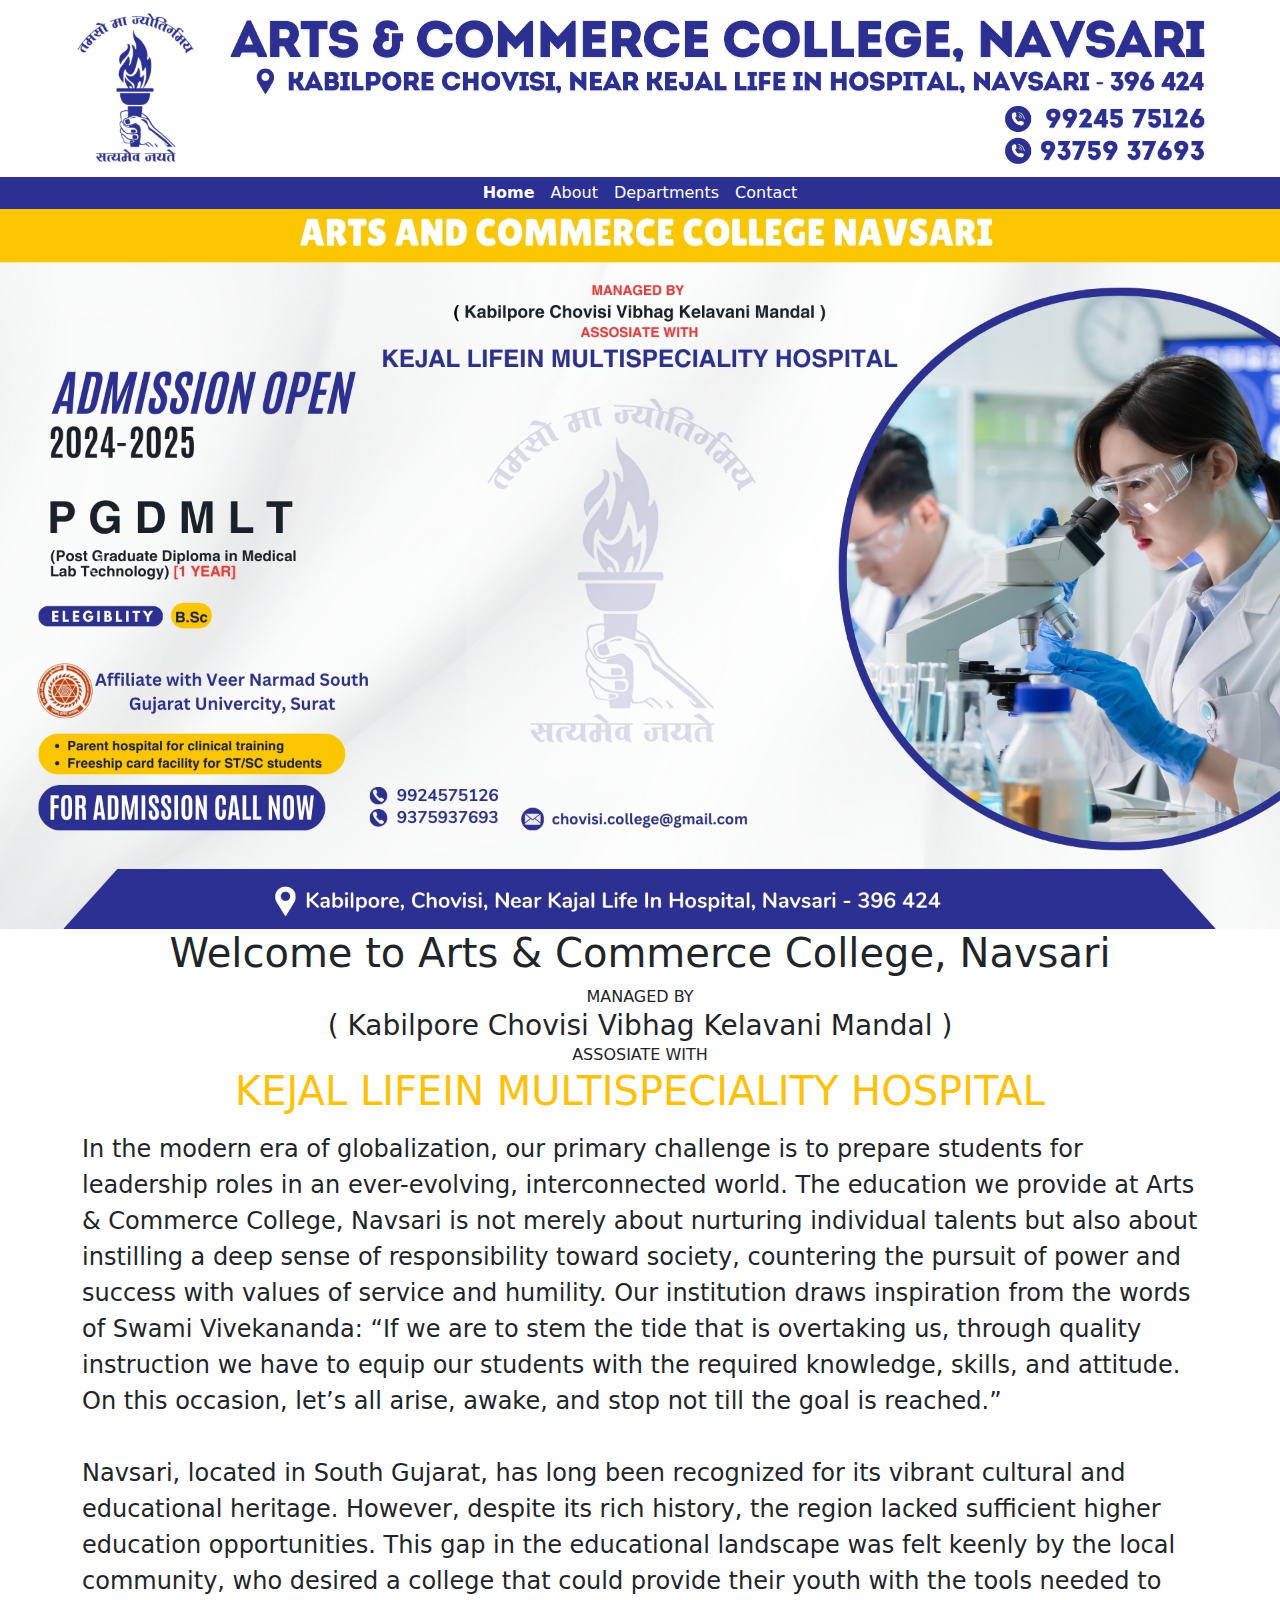
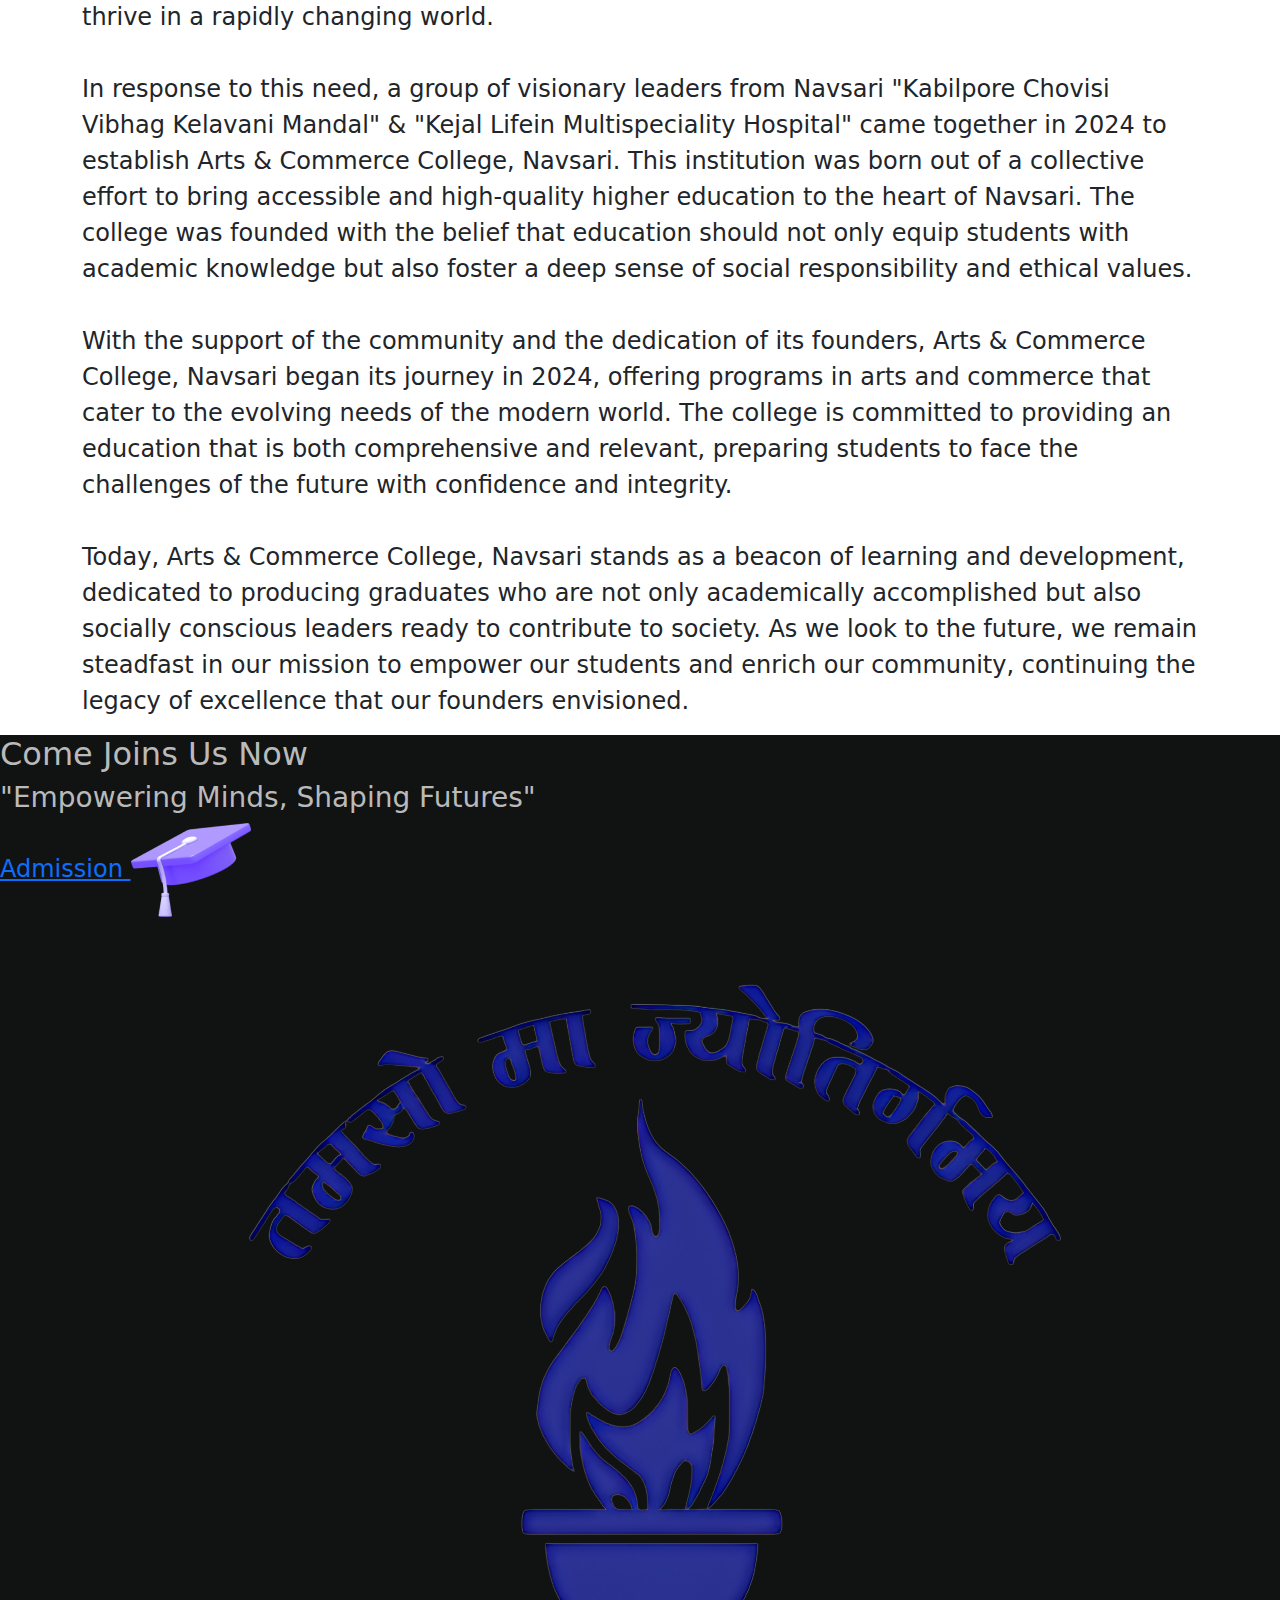
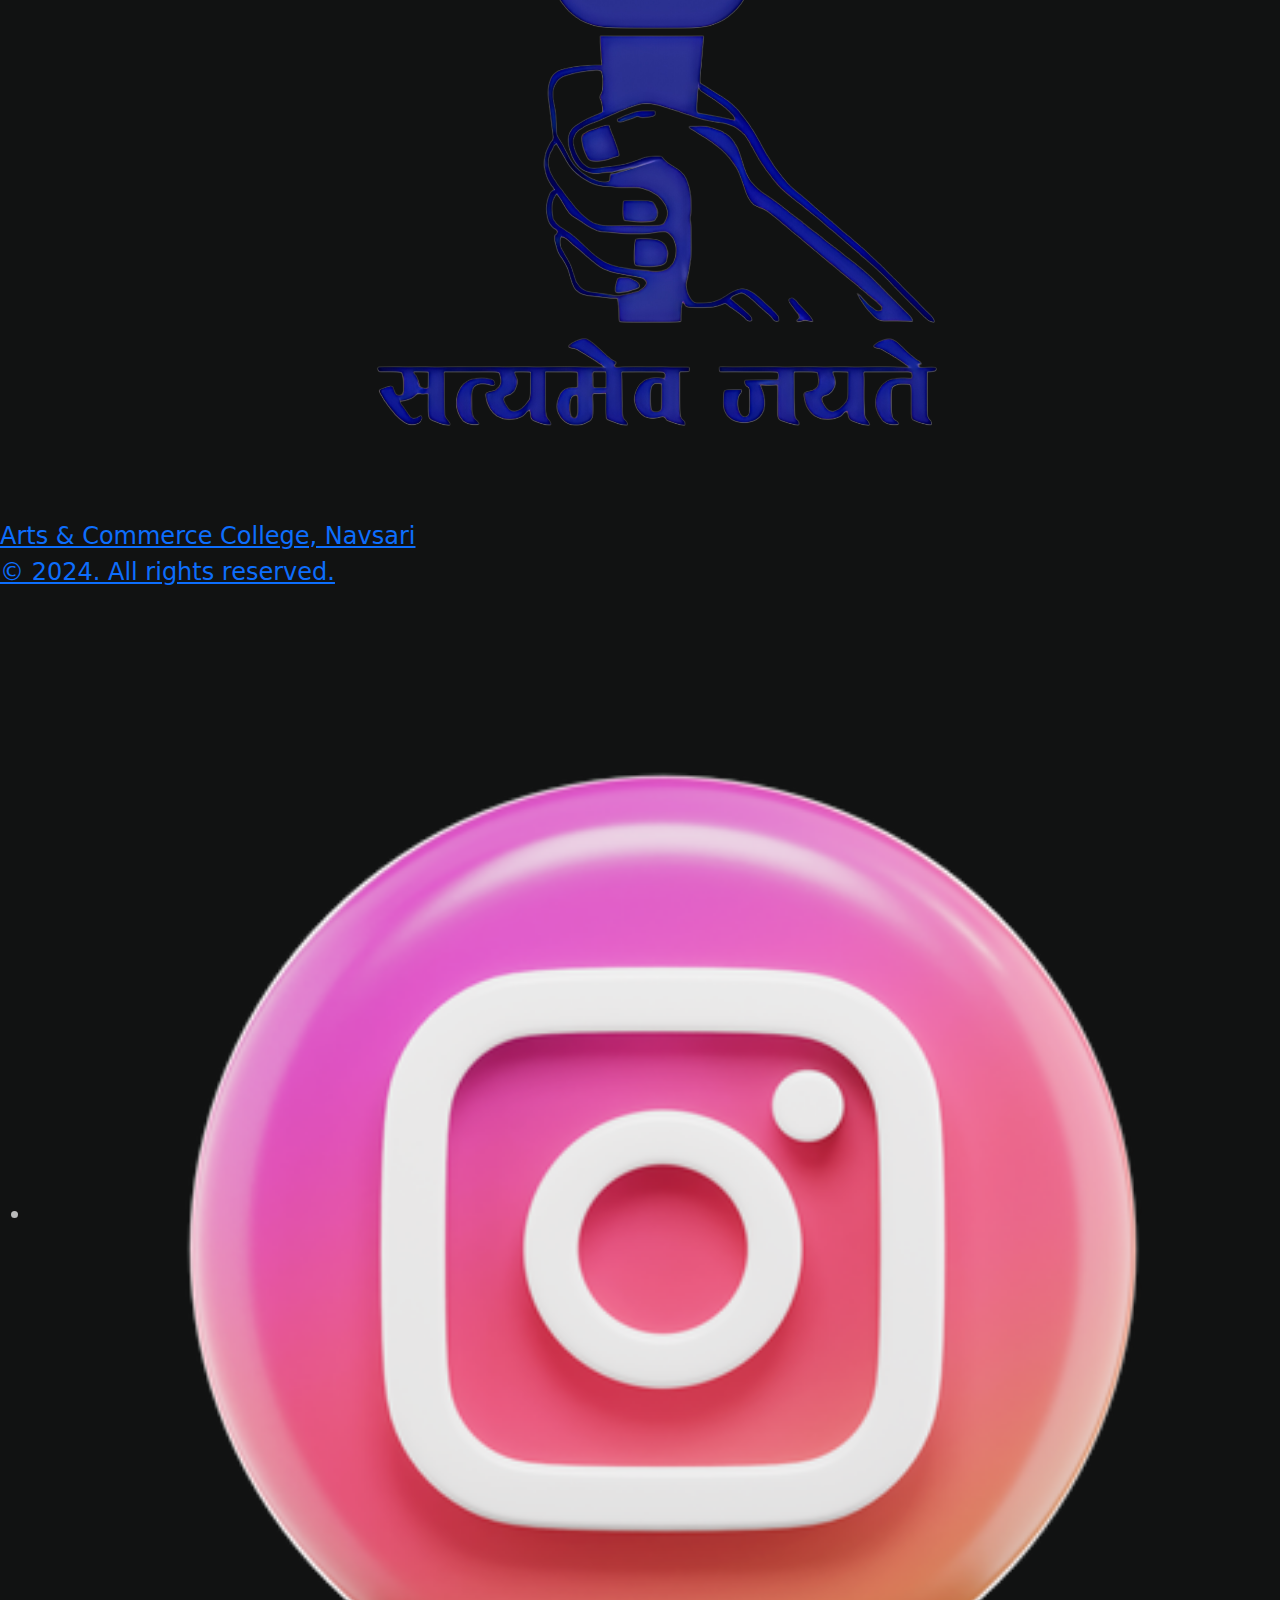
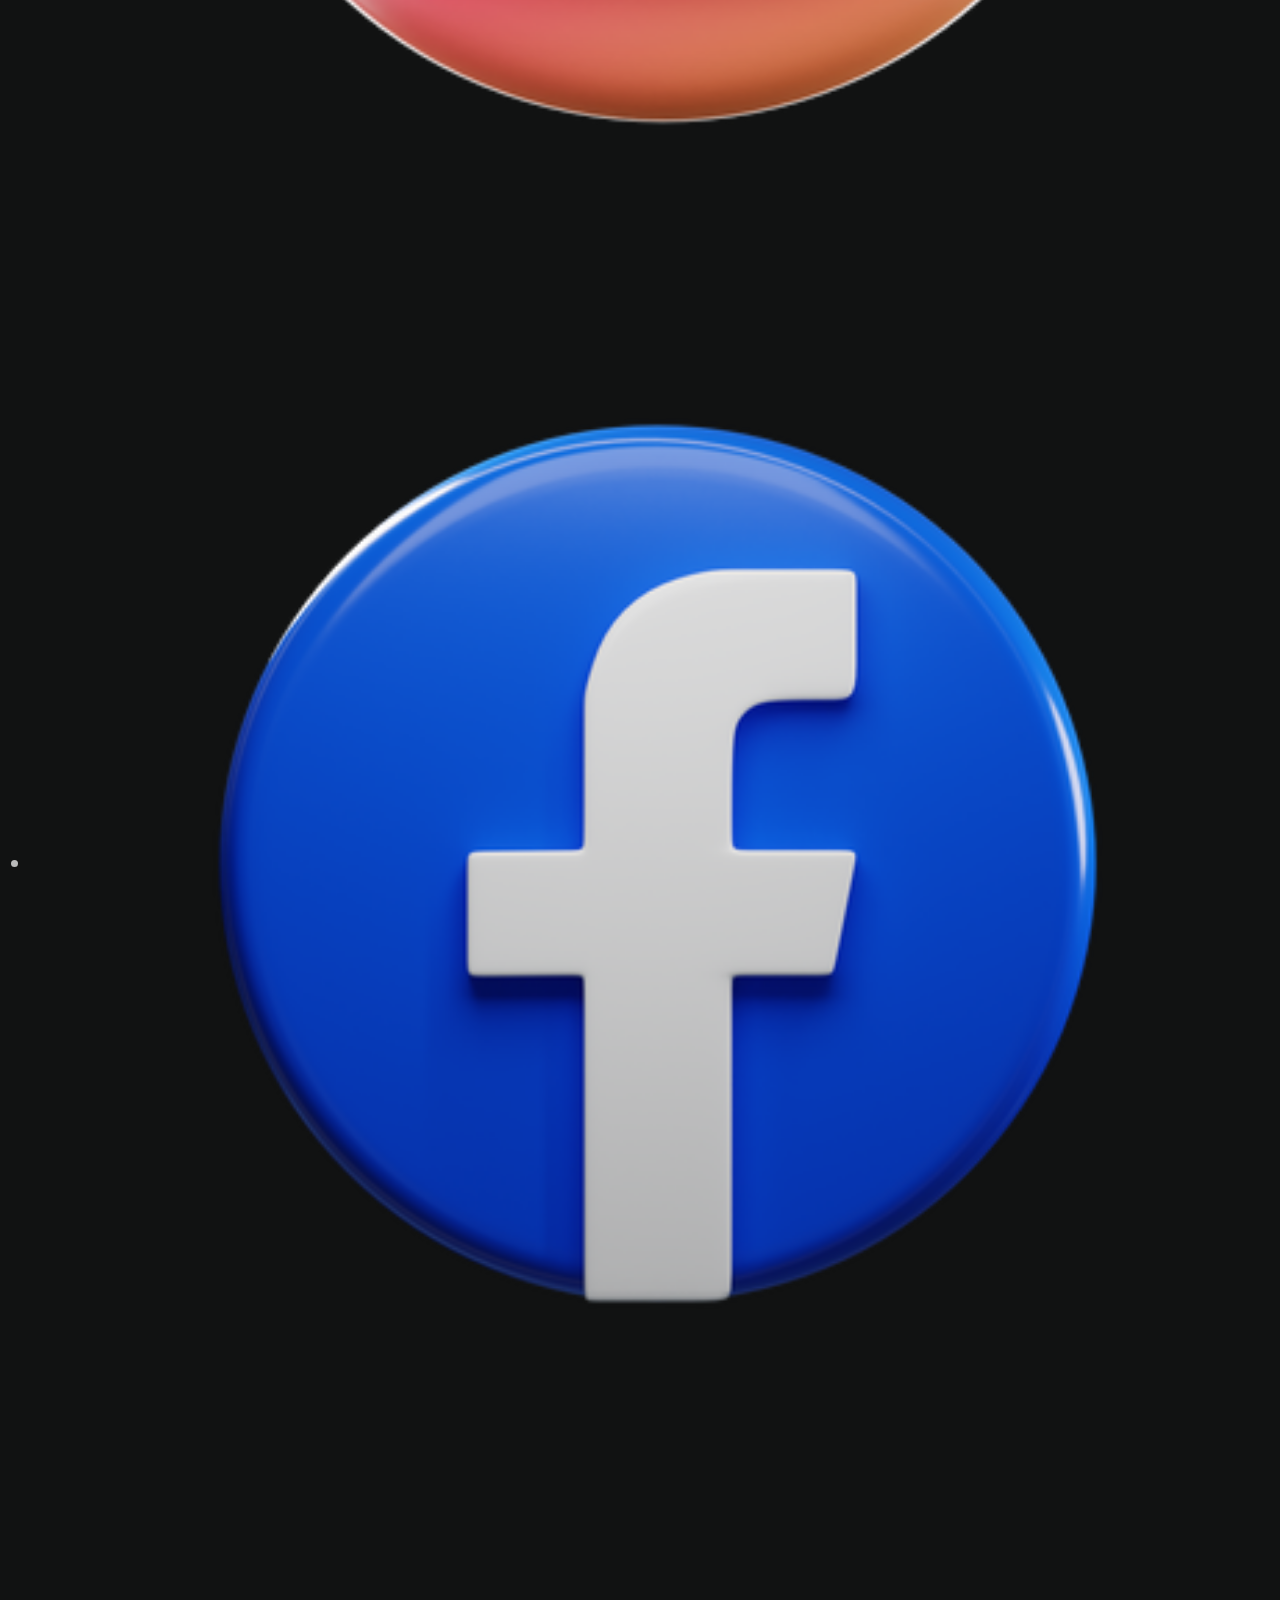
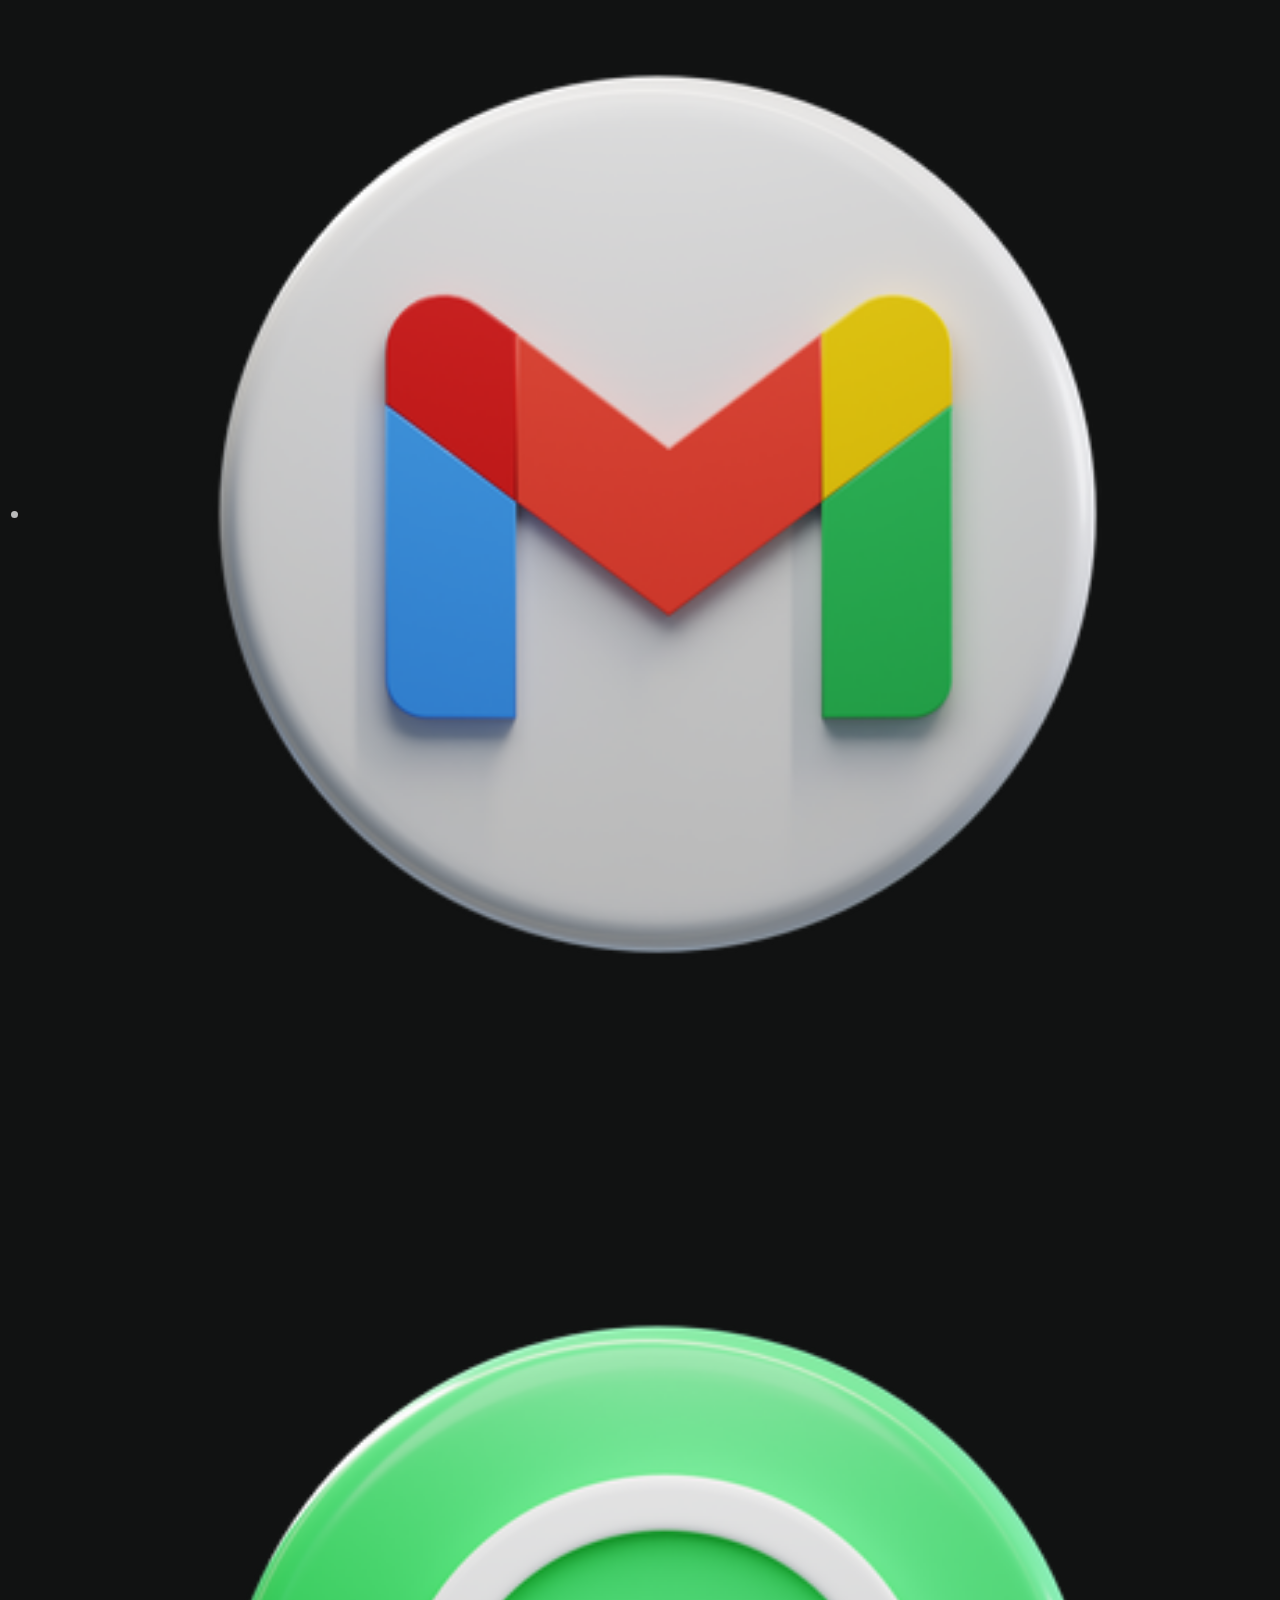
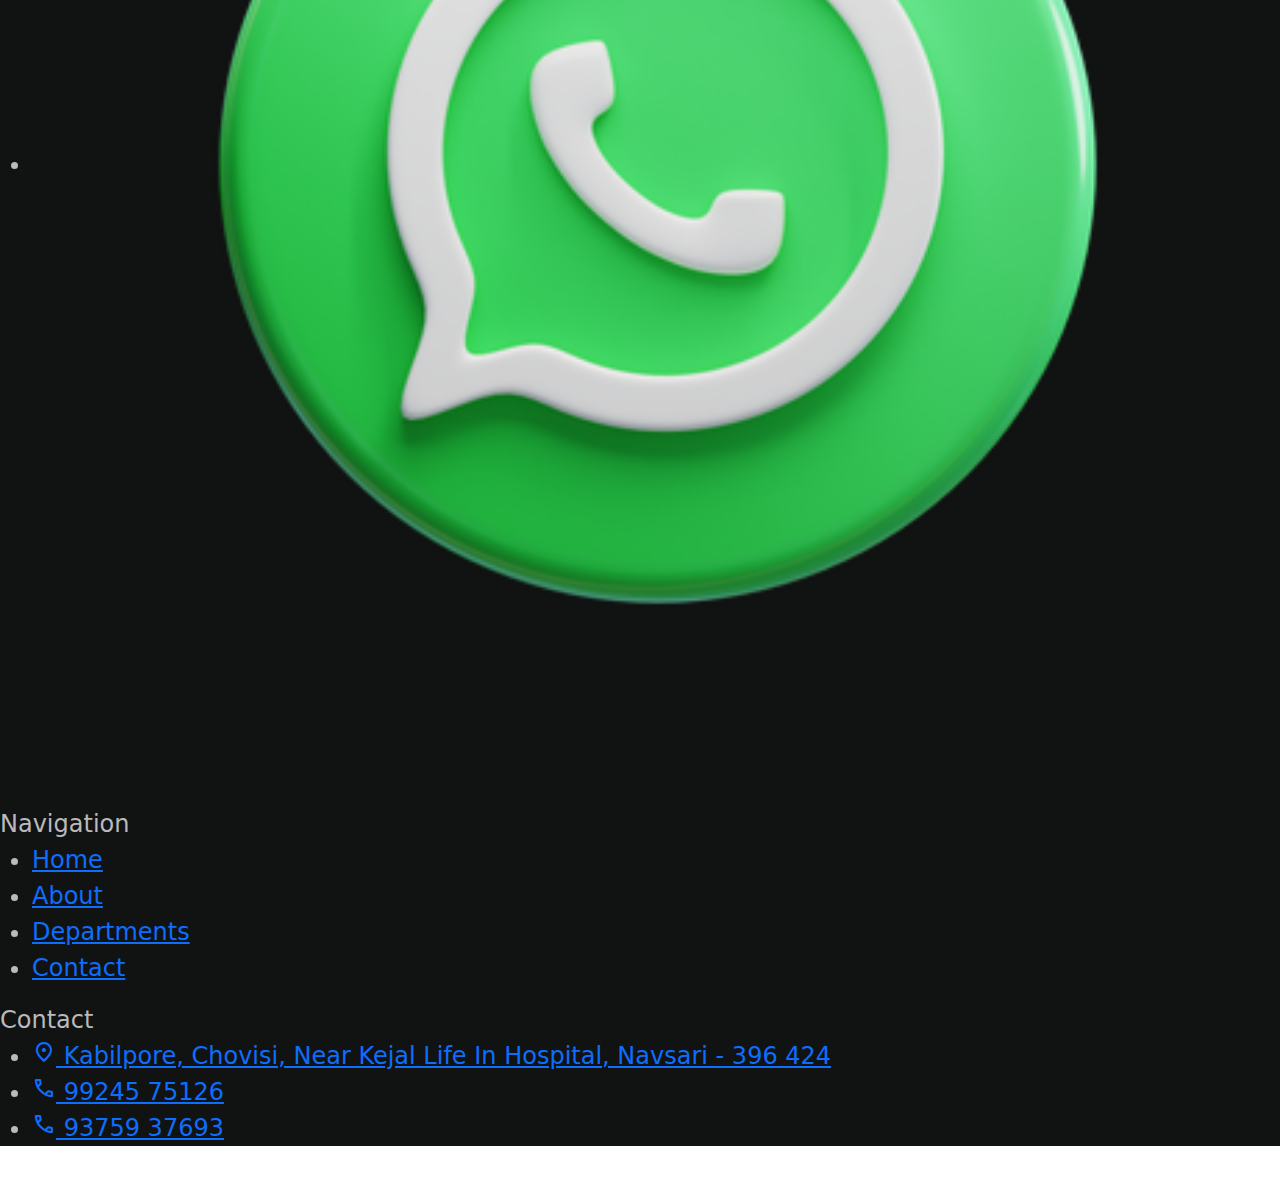
<file: index.html>
<!DOCTYPE html>
<html lang="en">

<head>
    <meta charset="UTF-8">
    <meta name="viewport" content="width=device-width, initial-scale=1.0">
    <title>Arts & Commerce College Navsari</title>


    <link rel="stylesheet" href="./assets/css/home.css">

    <!-- bootstrap-5.3 link -->
    <link href="https://cdn.jsdelivr.net/npm/bootstrap@5.3.3/dist/css/bootstrap.min.css" rel="stylesheet"
        integrity="sha384-QWTKZyjpPEjISv5WaRU9OFeRpok6YctnYmDr5pNlyT2bRjXh0JMhjY6hW+ALEwIH" crossorigin="anonymous">

    <!--- google font link --->
    <link rel="preconnect" href="https://fonts.googleapis.com">
    <link rel="preconnect" href="https://fonts.gstatic.com" crossorigin>
    <link
        href="https://fonts.googleapis.com/css2?family=League+Spartan:wght@400;500;600;700;800&family=Poppins:wght@400;500&display=swap"
        rel="stylesheet">
    <link rel="stylesheet"
        href="https://fonts.googleapis.com/css2?family=Material+Symbols+Outlined:opsz,wght,FILL,GRAD@20..48,100..700,0..1,-50..200" />
</head>

<body id="top">

    <!--- #HEADER --->

    <header class="header" data-header>
        <a href="index.html" class="banner"><img class="col-12" src="./assets/Img/headerBanner.jpg" alt="banner"></a>
        <nav class="p-1">
            <div class="container">
                <ul class="navbar-nav text-center d-flex flex-row justify-content-center gap-3">
                    <li><a class="active fs-6" href="index.html">Home</a></li>
                    <li><a class="fs-6" href="/Pages/about.html">About</a></li>
                    <li><a class="fs-6" href="/Pages/departments.html">Departments</a></li>
                    <li><a class="fs-6" href="index.html">Contact</a></li>
                </ul>
            </div>
        </nav>
    </header>

    <div class="hero">
        <div id="carouselExampleAutoplaying" class="carousel slide" data-bs-ride="carousel">
            <div class="carousel-inner">
                <div class="carousel-item active">
                    <img src="./assets/Img/c1.jpg" class="d-block w-100" alt="...">
                </div>
                <div class="carousel-item">
                    <img src="./assets/Img/c2.jpg" class="d-block w-100" alt="...">
                </div>
            </div>
            <button class="carousel-control-prev" type="button" data-bs-target="#carouselExampleAutoplaying"
                data-bs-slide="prev">
                <span class="carousel-control-prev-icon" aria-hidden="true"></span>
                <span class="visually-hidden">Previous</span>
            </button>
            <button class="carousel-control-next" type="button" data-bs-target="#carouselExampleAutoplaying"
                data-bs-slide="next">
                <span class="carousel-control-next-icon" aria-hidden="true"></span>
                <span class="visually-hidden">Next</span>
            </button>
        </div>
    </div>

    <div class="container">
        <div class="heading">
            <h1 class="h1 text-center">Welcome to Arts & Commerce College, Navsari</h1>
            <p class="text-center"><span class="highlight">MANAGED BY</span><br><span class="h3">
                    ( Kabilpore Chovisi Vibhag Kelavani Mandal )</span><br>
                <span class="highlight">ASSOSIATE WITH</span><br>
                <span class="h1 text-warning title">KEJAL LIFEIN MULTISPECIALITY HOSPITAL</span>
            </p>
        </div>
        <div class="content fs-4">
            <p>In the modern era of globalization, our primary challenge is to prepare students for leadership roles in
                an ever-evolving, interconnected world. The education we provide at Arts & Commerce College, Navsari
                is not merely about nurturing individual talents but also about instilling a deep sense of
                responsibility toward society, countering the pursuit of power and success with values of service and
                humility. Our institution draws inspiration from the words of Swami Vivekananda: “If we are to stem the
                tide that is overtaking us, through quality instruction we have to equip our students with the required
                knowledge, skills, and attitude. On this occasion, let’s all arise, awake, and stop not till the goal is
                reached.”
                <br>
                <br>
                Navsari, located in South Gujarat, has long been recognized for its vibrant cultural and educational
                heritage. However, despite its rich history, the region lacked sufficient higher education
                opportunities. This gap in the educational landscape was felt keenly by the local community, who desired
                a college that could provide their youth with the tools needed to thrive in a rapidly changing world.
                <br>
                <br>
                In response to this need, a group of visionary leaders from Navsari "Kabilpore Chovisi Vibhag Kelavani
                Mandal" & "Kejal Lifein Multispeciality Hospital" came together in 2024 to establish
                Arts & Commerce College, Navsari. This institution was born out of a collective effort to bring
                accessible and high-quality higher education to the heart of Navsari. The college was founded with the
                belief that education should not only equip students with academic knowledge but also foster a deep
                sense of social responsibility and ethical values.
                <br>
                <br>
                With the support of the community and the dedication of its founders, Arts & Commerce College,
                Navsari began its journey in 2024, offering programs in arts and commerce that cater to the evolving
                needs of the modern world. The college is committed to providing an education that is both comprehensive
                and relevant, preparing students to face the challenges of the future with confidence and integrity.
                <br>
                <br>
                Today, Arts & Commerce College, Navsari stands as a beacon of learning and development, dedicated to
                producing graduates who are not only academically accomplished but also socially conscious leaders ready
                to contribute to society. As we look to the future, we remain steadfast in our mission to empower our
                students and enrich our community, continuing the legacy of excellence that our founders envisioned.
            </p>
        </div>
    </div>

    <!-- footer -->
    <footer class="footer">
        <div class="start-learning">
            <div class="footer-start">
                <div class="texts">
                    <h2 class="section-title">Come Joins Us Now</h2>
                    <h3 class="section-sub-title">"Empowering Minds, Shaping Futures"</h3>
                </div>
                <a href="#" class="button">
                    <span class="label">Admission</span>
                </a>
                <img class="illustration" src="./assets/Img/illustration-student.png" width="120" height="94">
            </div>
        </div>
        <div class="inner">
            <div class="column is-logo">
                <a href="#" class="main-logo">
                    <div class="logo">
                        <img class="col-12" src="./assets/Img/logo.png" alt="logo">
                    </div>
                    <div class="logo-info">
                        <div class="text">Arts & Commerce College, Navsari</div>
                        <span class="copyright">© 2024. All rights reserved.</span>
                    </div>
                </a>
                <div class="media">
                    <ul>
                        <li><a href="#"><img class="col-12" src="./assets/Img/Instagram (1).png" alt="instagram"></a>
                        </li>
                        <li><a href="#"><img class="col-12" src="./assets/Img/Facebook.png" alt="facebook"></a></li>
                        <li><a href="#"><img class="col-12" src="./assets/Img/Gmail.png" alt="gmail"></a></li>
                        <li><a href="#"><img class="col-12" src="./assets/Img/Whatsapp.png" alt="whatsapp"></a></li>
                    </ul>
                </div>
            </div>
            <div class="column is-navigation">
                <div class="column-title">Navigation</div>
                <ul>
                    <li><a href="index.html">Home</a></li>
                    <li><a href="./Pages/about.html">About</a></li>
                    <li><a href="./Pages/departments.html">Departments</a></li>
                    <li><a href="#">Contact</a></li>
                </ul>
            </div>
            <div class="column is-navigation">
                <div class="column-title">Contact</div>
                <ul>
                    <li><a href="https://maps.app.goo.gl/SWHdgRf4U2uexeGG6" target="_blank"><span
                                class="material-symbols-outlined">location_on</span> Kabilpore, Chovisi, Near Kejal Life
                            In Hospital, Navsari - 396 424</a></li>
                    <li><a href="tel: 9924575126" target="_blank"><span
                                class="material-symbols-outlined">call</span></i> 99245 75126</a></li>
                    <li><a href="tel: 9375937693" target="_blank"><span
                                class="material-symbols-outlined">call</span></i> 93759 37693</a></li>
                </ul>
            </div>
        </div>
    </footer>
    <!--- #BACK TO TOP --->

    <a href="#top" class="back-top-btn rounded-circle p-2" aria-label="back top top" data-back-top-btn>
        <ion-icon name="chevron-up" aria-hidden="true"></ion-icon>
    </a>


    <!--- custom js link --->
    <script src="./assets/js/home.js" defer></script>

    <!-- bootstrap-5.3 js link -->
    <script src="https://cdn.jsdelivr.net/npm/bootstrap@5.3.3/dist/js/bootstrap.bundle.min.js"
        integrity="sha384-YvpcrYf0tY3lHB60NNkmXc5s9fDVZLESaAA55NDzOxhy9GkcIdslK1eN7N6jIeHz"
        crossorigin="anonymous"></script>
</body>

</html>
</file>
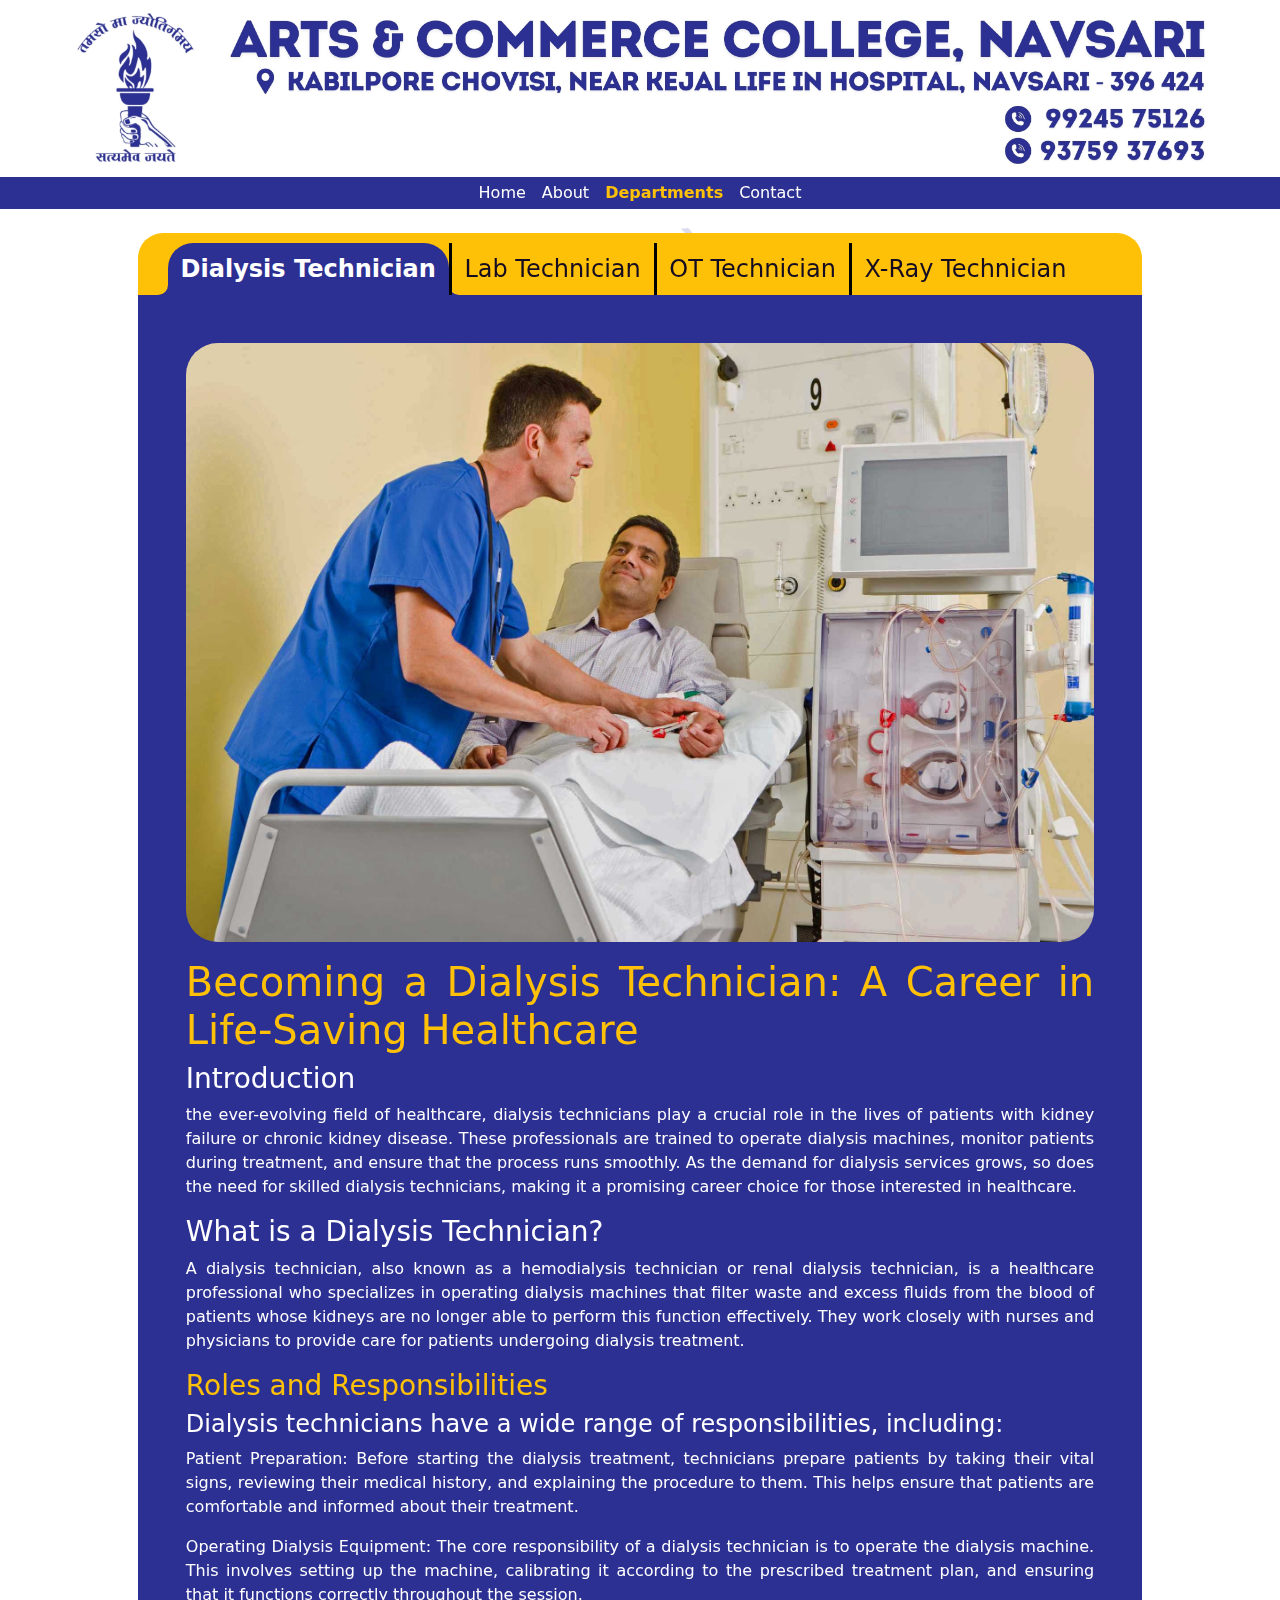
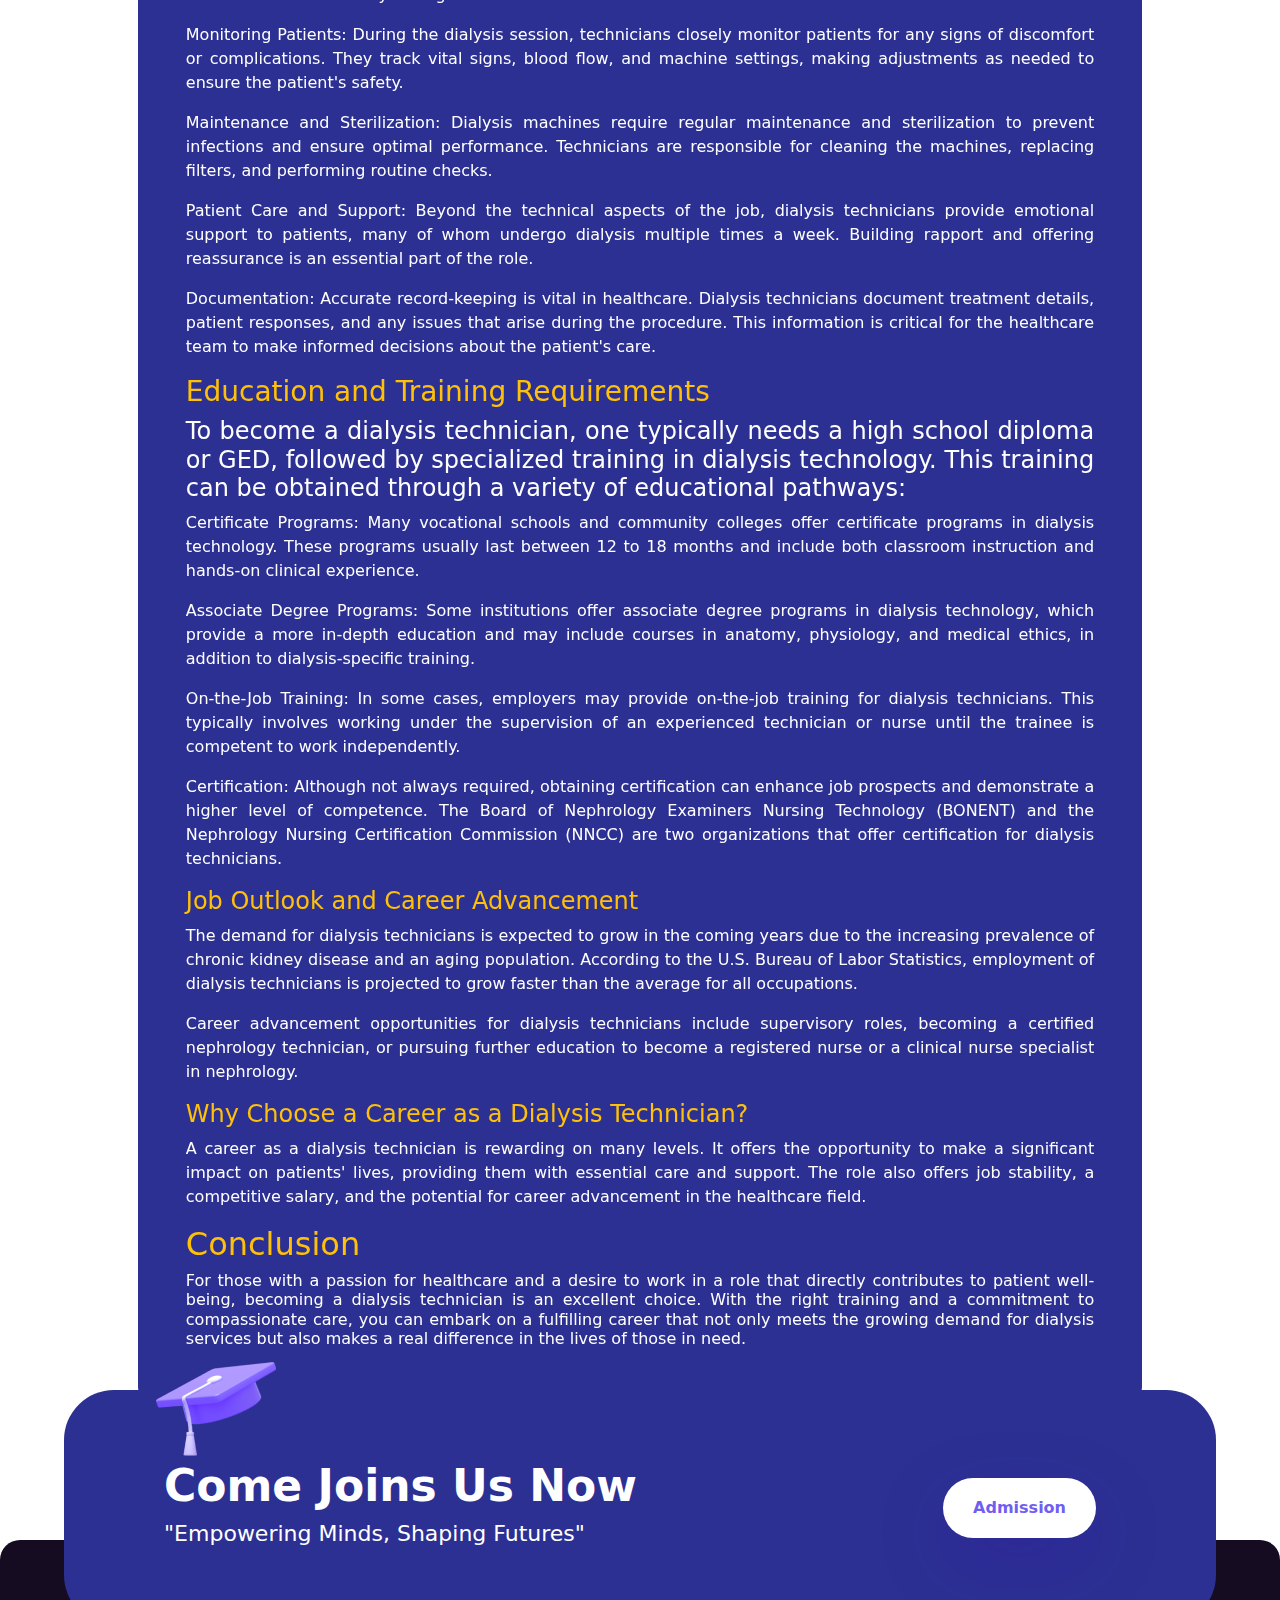
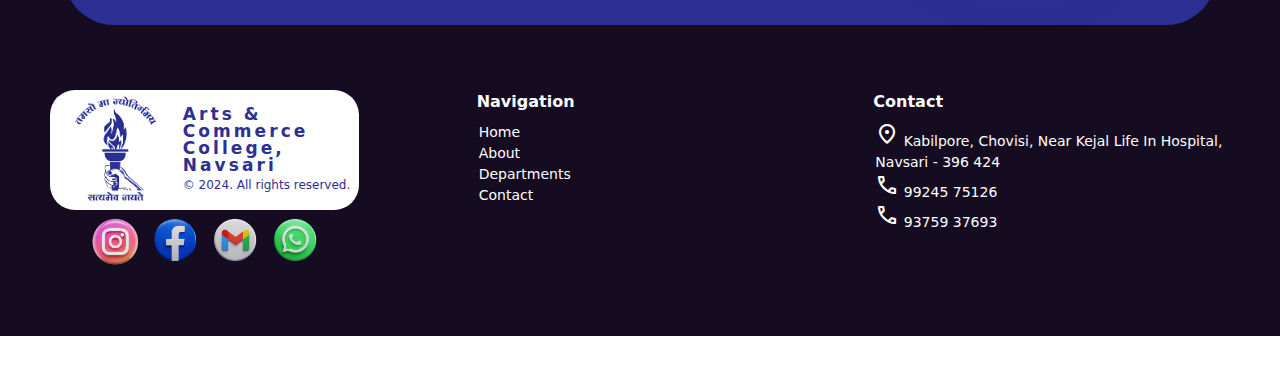
<file: Pages/departments.html>
<!DOCTYPE html>
<html lang="en">

<head>
    <meta charset="UTF-8">
    <meta name="viewport" content="width=device-width, initial-scale=1.0">
    <title>About</title>

    <link rel="stylesheet" href="/assets/css/departments.css">

    <!-- bootstrap-5.3 link -->
    <link href="https://cdn.jsdelivr.net/npm/bootstrap@5.3.3/dist/css/bootstrap.min.css" rel="stylesheet"
        integrity="sha384-QWTKZyjpPEjISv5WaRU9OFeRpok6YctnYmDr5pNlyT2bRjXh0JMhjY6hW+ALEwIH" crossorigin="anonymous">

    <!--- google font link --->
    <link rel="preconnect" href="https://fonts.googleapis.com">
    <link rel="preconnect" href="https://fonts.gstatic.com" crossorigin>
    <link
        href="https://fonts.googleapis.com/css2?family=League+Spartan:wght@400;500;600;700;800&family=Poppins:wght@400;500&display=swap"
        rel="stylesheet">
    <link rel="stylesheet"
        href="https://fonts.googleapis.com/css2?family=Material+Symbols+Outlined:opsz,wght,FILL,GRAD@20..48,100..700,0..1,-50..200" />
</head>

<body id="top">

    <!--- #HEADER --->

    <header class="header" data-header>
        <a href="index.html" class="banner"><img class="col-12" src="/assets/Img/headerBanner.jpg" alt="banner"></a>
        <nav class="p-1">
            <div class="container">
                <ul class="navbar-nav text-center d-flex flex-row justify-content-center gap-3">
                    <li><a class="fs-6" href="/index.html">Home</a></li>
                    <li><a class="fs-6" href="about.html">About</a></li>
                    <li><a class="active fs-6" href="departments.html">Departments</a></li>
                    <li><a class="fs-6" href="index.html">Contact</a></li>
                </ul>
            </div>
        </nav>
    </header>
    <div class="container">

        <div class="background col-12">
            <img class="translate-middle-x col-lg-5 col-12" src="/assets/Img/logo-2.png" alt="bg">
        </div>

        <div class="radio-inputs m-auto mt-4">
            <label class="radio">
                <input type="radio" name="radio" checked onclick="showContent('dialysis')" />
                <span class="name">Dialysis Technician</span>
            </label>
            <label class="radio">
                <input type="radio" name="radio" onclick="showContent('lab')" />
                <span class="name">Lab Technician </span>
            </label>
            <label class="radio">
                <input type="radio" name="radio" onclick="showContent('ot')" />
                <span class="name">OT Technician</span>
            </label>
            <label class="radio">
                <input type="radio" name="radio" onclick="showContent('xray')" />
                <span class="name">X-Ray Technician</span>
            </label>
        </div>
        <div id="dialysis" class="content-box m-auto p-5">
            <img class="col-12 rounded-5" src="/assets/Img/Jul302019154350.jpg" alt="">
            <p class="">
            <h1 class="h-text">Becoming a Dialysis Technician: A Career in Life-Saving Healthcare</h1>
            <h3>Introduction</h3>
            <p> the ever-evolving field of healthcare, dialysis technicians play a crucial role in the lives of
                patients with kidney failure or chronic kidney disease. These professionals are trained to operate
                dialysis machines, monitor patients during treatment, and ensure that the process runs smoothly. As the
                demand for dialysis services grows, so does the need for skilled dialysis technicians, making it a
                promising career choice for those interested in healthcare.</p>

            <h3>What is a Dialysis Technician?</h3>
            <p>
                A dialysis technician, also known as a hemodialysis technician or renal dialysis technician, is a
                healthcare professional who specializes in operating dialysis machines that filter waste and excess
                fluids from the blood of patients whose kidneys are no longer able to perform this function effectively.
                They work closely with nurses and physicians to provide care for patients undergoing dialysis treatment.
            </p>

            <h3 class="h-text"> Roles and Responsibilities</h3>
            <h4> Dialysis technicians have a wide range of responsibilities, including:</h4>
            <p>
                Patient Preparation: Before starting the dialysis treatment, technicians prepare patients by taking
                their vital signs, reviewing their medical history, and explaining the procedure to them. This helps
                ensure that patients are comfortable and informed about their treatment.</p>

            <p> Operating Dialysis Equipment: The core responsibility of a dialysis technician is to operate the
                dialysis machine. This involves setting up the machine, calibrating it according to the prescribed
                treatment plan, and ensuring that it functions correctly throughout the session.</p>

            <p> Monitoring Patients: During the dialysis session, technicians closely monitor patients for any signs of
                discomfort or complications. They track vital signs, blood flow, and machine settings, making
                adjustments as needed to ensure the patient's safety.</p>

            <p> Maintenance and Sterilization: Dialysis machines require regular maintenance and sterilization to
                prevent infections and ensure optimal performance. Technicians are responsible for cleaning the
                machines, replacing filters, and performing routine checks.</p>

            <p> Patient Care and Support: Beyond the technical aspects of the job, dialysis technicians provide
                emotional support to patients, many of whom undergo dialysis multiple times a week. Building rapport and
                offering reassurance is an essential part of the role.</p>

            <p> Documentation: Accurate record-keeping is vital in healthcare. Dialysis technicians document treatment
                details, patient responses, and any issues that arise during the procedure. This information is critical
                for the healthcare team to make informed decisions about the patient's care.</p>

            <h3 class="h-text"> Education and Training Requirements</h3>
            <h4> To become a dialysis technician, one typically needs a high school diploma or GED, followed by
                specialized training in dialysis technology. This training can be obtained through a variety of
                educational pathways:</h4>

            <p> Certificate Programs: Many vocational schools and community colleges offer certificate programs in
                dialysis technology. These programs usually last between 12 to 18 months and include both classroom
                instruction and hands-on clinical experience.</p>

            <p> Associate Degree Programs: Some institutions offer associate degree programs in dialysis technology,
                which provide a more in-depth education and may include courses in anatomy, physiology, and medical
                ethics, in addition to dialysis-specific training.</p>

            <p> On-the-Job Training: In some cases, employers may provide on-the-job training for dialysis technicians.
                This typically involves working under the supervision of an experienced technician or nurse until the
                trainee is competent to work independently.</p>

            <p> Certification: Although not always required, obtaining certification can enhance job prospects and
                demonstrate a higher level of competence. The Board of Nephrology Examiners Nursing Technology (BONENT)
                and the Nephrology Nursing Certification Commission (NNCC) are two organizations that offer
                certification for dialysis technicians.</p>

            <h4 class="h-text">Job Outlook and Career Advancement</h4>
            <p> The demand for dialysis technicians is expected to grow in the coming years due to the increasing
                prevalence of chronic kidney disease and an aging population. According to the U.S. Bureau of Labor
                Statistics, employment of dialysis technicians is projected to grow faster than the average for all
                occupations.</p>

            <p> Career advancement opportunities for dialysis technicians include supervisory roles, becoming a
                certified nephrology technician, or pursuing further education to become a registered nurse or a
                clinical nurse specialist in nephrology.</p>

            <h4 class="h-text"> Why Choose a Career as a Dialysis Technician?</h4>
            <p> A career as a dialysis technician is rewarding on many levels. It offers the opportunity to make a
                significant impact on patients' lives, providing them with essential care and support. The role also
                offers job stability, a competitive salary, and the potential for career advancement in the healthcare
                field.</p>

            <h2 class="h-text"> Conclusion</h2>
            <h6> For those with a passion for healthcare and a desire to work in a role that directly contributes to
                patient well-being, becoming a dialysis technician is an excellent choice. With the right training and a
                commitment to compassionate care, you can embark on a fulfilling career that not only meets the growing
                demand for dialysis services but also makes a real difference in the lives of those in need.</h6>
            </p>
        </div>
        <!-- Lab Technician -->
        <div id="lab" class="content-box m-auto p-5" style="display:none;">
            <img class="col-12 rounded-5" src="/assets/Img/lab-technician.webp" alt="">
            <p class="">
            <h1 class="h-text">Lab Technician: The Backbone of Scientific and Medical Progress</h1>
            <h3>Introduction</h3>
            <p>In the fast-evolving landscape of science and healthcare, the role of a Lab Technician is indispensable.
                These skilled professionals work behind the scenes, conducting critical tests and experiments that form
                the foundation for medical diagnoses, scientific research, and technological innovations. A career as a
                Lab Technician offers not only the opportunity to work with advanced technology but also to contribute
                meaningfully to the wellbeing of society.</p>

            <h3>What Does a Lab Technician Do?</h3>
            <p>
                A dialysis technician, also known as a hemodialysis technician or renal dialysis technician, is a
                healthcare professional who specializes in operating dialysis machines that filter waste and excess
                fluids from the blood of patients whose kidneys are no longer able to perform this function effectively.
                They work closely with nurses and physicians to provide care for patients undergoing dialysis treatment.
            </p>

            <h3 class="h-text"> Roles and Responsibilities</h3>
            <h4> Dialysis technicians have a wide range of responsibilities, including:</h4>
            <p>Lab Technicians perform a wide range of duties, including preparing and analyzing samples, conducting
                experiments, and maintaining laboratory equipment. Their work is integral to the functioning of medical
                laboratories, research institutions, pharmaceutical companies, and environmental agencies.</p>

            <p> Sample Preparation and Analysis: Lab Technicians collect and prepare samples of blood, tissue, and other
                substances for analysis. They use sophisticated laboratory equipment to perform tests that help in the
                diagnosis of diseases, the development of new drugs, and the advancement of scientific knowledge.</p>

            <p> Experimentation: In research settings, Lab Technicians assist in designing and conducting experiments.
                They carefully document their findings, ensuring that data is accurate and reproducible. This work is
                crucial in fields such as biotechnology, chemistry, and environmental science.</p>

            <p> Equipment Maintenance: Keeping laboratory equipment in optimal condition is another key responsibility.
                Lab Technicians regularly calibrate and maintain instruments like microscopes, centrifuges, and
                spectrometers to ensure that tests and experiments are conducted accurately.</p>

            <p> Safety Protocols: Lab Technicians adhere strictly to safety protocols to prevent contamination and
                ensure the safety of both the staff and the environment. This includes proper disposal of hazardous
                materials and adherence to regulatory standards.</p>

            <h3 class="h-text"> Educational Pathway</h3>
            <h4> Becoming a Lab Technician typically requires a diploma or degree in medical laboratory technology or a
                related field. Many colleges offer specialized programs that combine theoretical knowledge with
                practical training in laboratory settings. Key subjects include biology, chemistry, microbiology, and
                clinical laboratory practices.</h4>

            <p> Diploma Programs: These programs usually take 1-2 years to complete and provide the foundational skills
                needed to enter the workforce quickly. They often include internships or practical training components.
            </p>

            <p> Degree Programs: A bachelor's degree in Medical Laboratory Technology (BMLT) or a related field offers a
                more in-depth study and can lead to advanced career opportunities. Graduates may also pursue further
                specialization or certification in areas like clinical chemistry, hematology, or microbiology.</p>


            <h3 class="h-text">Career Opportunities</h3>
            <h4> Lab Technicians can find employment in a variety of settings, including:</h4>

            <p> Hospitals and Clinics: Medical laboratories in hospitals and clinics rely on Lab Technicians to analyze
                patient samples and provide data that aids in diagnosis and treatment.</p>

            <p>Research Institutions: Universities and private research firms employ Lab Technicians to assist in
                groundbreaking scientific studies, contributing to innovations in medicine, agriculture, and
                environmental science.</p>

            <p>Pharmaceutical Companies: In the pharmaceutical industry, Lab Technicians play a crucial role in the
                development of new drugs, from initial research and testing to quality control and production.</p>

            <p>Environmental Agencies: Lab Technicians working for environmental agencies analyze air, water, and soil
                samples to monitor pollution levels and assess environmental health.</p>

            <h3 class="h-text"> Skills and Competencies</h3>
            <h4>Successful Lab Technicians possess a combination of technical skills and personal attributes, including:
            </h4>
            <p> Attention to Detail: Precision is key in laboratory work, as even small errors can lead to incorrect
                results and conclusions.</p>

            <p>Analytical Thinking: Lab Technicians must be able to analyze data, identify patterns, and draw meaningful
                conclusions from their experiments.</p>

            <p>Manual Dexterity: Handling delicate instruments and samples requires steady hands and fine motor skills.
            </p>

            <p>Communication Skills: Lab Technicians must be able to document their findings clearly and communicate
                results to other healthcare professionals or researchers.</p>

            <p>Teamwork: Many laboratory settings require Lab Technicians to work as part of a team, collaborating with
                doctors, scientists, and other technicians.</p>

            <h3 class="h-text"> The Future of Lab Technology</h3>

            <p>The field of laboratory technology is continuously evolving with advancements in automation, artificial
                intelligence, and biotechnology. Lab Technicians of the future will likely work with more sophisticated
                tools and techniques, making the profession even more dynamic and integral to scientific progress. The
                growing emphasis on personalized medicine, genetic testing, and environmental monitoring will further
                expand the role of Lab Technicians in the coming years.</p>

            <h2 class="h-text"> Conclusion</h2>
            <h6> A career as a Lab Technician offers a unique blend of science, technology, and healthcare, making it an
                ideal choice for individuals with a passion for discovery and a commitment to improving lives. By
                pursuing a career in this field, you can be at the forefront of innovation, contributing to critical
                advancements in medicine and science.

                Whether you are a prospective student or someone considering a career change, the role of a Lab
                Technician is both rewarding and impactful, offering numerous opportunities for growth and
                specialization in a rapidly advancing field.
            </h6>
            </p>
        </div>
        <!-- OT Technician -->
        <div id="ot" class="content-box m-auto p-5" style="display:none;">
            <img class="col-12 rounded-5" src="/assets/Img/Career_Opportunities_Nursing_OTT1.jpg" alt="">
            <p class="">
            <h1 class="h-text">OT Technician</h1>
            <h3>Introduction to the OT Technician Program</h3>
            <p>The Operating Theatre (OT) Technician program is a specialized course designed to equip students with the
                knowledge and skills necessary to assist in surgical procedures. This program is essential in training
                professionals who play a critical role in the healthcare system by ensuring that the operating theatre
                runs smoothly and efficiently. At our college, we offer a comprehensive OT Technician program that
                combines theoretical knowledge with practical experience, preparing students for a rewarding career in
                the healthcare industry.</p>

            <h3>What is an OT Technician?</h3>
            <p>
                An OT Technician, also known as a Surgical Technologist or Operating Room (OR) Technician, is a vital
                member of the surgical team. They are responsible for maintaining a sterile environment in the operating
                theatre, preparing the necessary instruments and equipment, and assisting surgeons during procedures.
                Their role is crucial in ensuring the safety and success of surgical operations, as they must be
                precise, attentive, and knowledgeable about surgical procedures and protocols.
            </p>

            <h3 class="h-text"> Program Overview</h3>
            <p>Our OT Technician program is structured to provide students with a thorough understanding of the roles
                and responsibilities of an OT Technician. The curriculum covers a wide range of subjects, including:</p>

            <p> Anatomy and Physiology: Understanding the human body and its systems is fundamental for OT Technicians,
                as it allows them to comprehend the procedures they will assist in.</p>

            <p> Surgical Procedures: Students learn about various surgical procedures, including general surgery,
                orthopedic surgery, cardiovascular surgery, and more.</p>

            <p> Sterilization Techniques: Maintaining a sterile environment is critical in preventing infections.
                Students are trained in various sterilization techniques and the proper handling of surgical
                instruments.</p>

            <p> Patient Care and Safety: OT Technicians must ensure the safety and well-being of patients before,
                during, and after surgery. The program includes training in patient care, including preoperative and
                postoperative procedures.</p>

            <p>Emergency Response: OT Technicians must be prepared to respond to emergencies during surgery. The program
                includes training in emergency protocols and the use of life-saving equipment.</p>

            <p>Ethical and Legal Aspects: Understanding the ethical and legal responsibilities in the healthcare
                profession is essential. The program includes courses on medical ethics, patient rights, and healthcare
                laws.</p>

            <h3 class="h-text"> Practical Training and Internship</h3>
            <p> Practical experience is a core component of our OT Technician program. Students participate in hands-on
                training in simulated operating theatres, where they can apply the knowledge they have gained in a
                controlled environment. Additionally, the program includes an internship at a partnered hospital or
                healthcare facility, where students gain real-world experience working alongside experienced surgeons
                and healthcare professionals.</p>

            <h3 class="h-text">Career Opportunities</h3>
            <h4> Graduates of our OT Technician program are well-prepared for a variety of career opportunities in the
                healthcare sector. They can find employment in:</h4>

            <p> Hospitals: Working in the operating theatres of general, specialized, or multispecialty hospitals.</p>

            <p>Surgical Centers: Assisting in surgeries at outpatient surgical centers.</p>

            <p>Clinics: Supporting minor surgical procedures in various types of clinics.</p>

            <p>Medical Equipment Companies: Providing technical support and training on the use of surgical instruments
                and equipment.</p>

            <p>Educational Institutions: Teaching future OT Technicians as instructors or trainers.</p>

            <h3 class="h-text"> Why Choose Our College?</h3>
            <h4>Our college is dedicated to providing students with a high-quality education that meets the demands of
                the healthcare industry. By choosing our OT Technician program, students benefit from:
            </h4>
            <p> Expert Faculty: Learn from experienced professionals who bring real-world knowledge into the classroom.
            </p>

            <p>State-of-the-Art Facilities: Train in modern labs and simulated operating theatres equipped with the
                latest technology.</p>

            <p>Manual Dexterity: Handling delicate instruments and samples requires steady hands and fine motor skills.
            </p>

            <p>Comprehensive Curriculum: Gain a well-rounded education that prepares you for all aspects of the OT
                Technician role.</p>

            <p>Industry Partnerships: Access internships and job placement opportunities through our extensive network
                of healthcare partners.</p>

            <p>Student Support: Receive personalized guidance and support throughout your educational journey, from
                admission to graduation.</p>

            <h3 class="h-text">Admission Requirements</h3>
            <h4>To enroll in our OT Technician program, prospective students must meet the following criteria:</h4>
            <p>Completion of higher secondary education (12th grade) with a focus on science subjects, including
                biology.</p>

            <p>A minimum grade requirement as specified by the college’s admission policy.</p>

            <p>Successful completion of an entrance exam and/or interview, as applicable.</p>

            <h2 class="h-text"> How to Apply</h2>
            <p> Interested candidates can apply for the OT Technician program through our college’s online application
                portal. Detailed instructions on the application process, required documents, and deadlines are
                available on our website. We encourage prospective students to apply early, as spaces in the program are
                limited and highly competitive.
            </p>

            <h2 class="h-text">Conclusion</h2>
            <h6>The OT Technician program at our college offers a robust and comprehensive education that prepares
                students for a vital role in the healthcare industry. With a strong focus on both theoretical knowledge
                and practical skills, our graduates are equipped to excel in their careers and make significant
                contributions to patient care and surgical success. We invite you to join our program and embark on a
                rewarding career as an OT Technician.</h6>
            </p>
        </div>

        <!-- X-Ray Technician -->
        <div id="xray" class="content-box m-auto p-5" style="display:none;">
            <img class="col-12 rounded-5" src="/assets/Img/DPMI course2.png" alt="">
            <p class="">
            <h1 class="h-text">X-Ray Technician</h1>
            <h3>X-Ray Technician: A Vital Role in Modern Healthcare</h3>
            <p>An X-Ray Technician, also known as a Radiologic Technologist or Radiographer, plays a crucial role in the
                healthcare industry. These professionals are responsible for producing high-quality radiographic images
                of patients' bones, tissues, and organs, which are essential for diagnosing and treating various medical
                conditions. This article provides an in-depth look into the career of an X-Ray Technician, covering the
                responsibilities, educational requirements, job prospects, and the importance of this role in the
                healthcare sector.</p>

            <h3>Role and Responsibilities</h3>
            <p>
                X-Ray Technicians are responsible for operating X-ray machines and other imaging equipment to capture
                images of patients' internal structures. These images are used by physicians to diagnose and monitor a
                wide range of medical conditions, from broken bones to serious diseases like cancer. Key
                responsibilities of an X-Ray Technician include:
            </p>

            <p>Preparing Patients: Before an X-ray procedure, technicians explain the process to patients, ensuring they
                understand what to expect. They also position patients correctly to obtain the best images, taking into
                account any physical limitations or pain the patient may be experiencing.</p>

            <p>Operating Equipment: X-Ray Technicians are trained to use complex imaging equipment safely and
                effectively. They must set the correct radiation exposure levels, adjust the equipment to capture the
                necessary views, and ensure that the images are of high quality.</p>

            <p>Maintaining Equipment: Regular maintenance and calibration of X-ray machines are essential to ensure
                their proper functioning. Technicians must also follow safety protocols to protect themselves and their
                patients from unnecessary radiation exposure.</p>

            <p>Assisting in Diagnosis: While the primary responsibility is to capture images, X-Ray Technicians work
                closely with radiologists and other medical professionals to provide accurate information that is vital
                for diagnosis. They may also be involved in taking additional images if initial scans do not provide
                enough information.</p>

            <p>Record Keeping: Technicians maintain detailed records of each imaging procedure, ensuring that patient
                information is accurately documented and securely stored. This information is critical for ongoing
                patient care and legal compliance.</p>

            <h3 class="h-text"> Educational Requirements</h3>
            <p>Becoming an X-Ray Technician typically requires specialized education and training. Most aspiring
                technicians complete a two-year associate degree in radiologic technology from an accredited college or
                university. The program includes both classroom instruction and hands-on clinical training, covering
                topics such as:</p>

            <li>Anatomy and Physiology: Understanding the human body's structure is fundamental for accurate imaging.
            </li>

            <li> Radiation Physics: Knowledge of how X-rays and other forms of radiation interact with the body is
                crucial for safe and effective imaging.</li>

            <li> Imaging Techniques: Students learn various imaging techniques, including X-rays, CT scans, and MRI,
                along with the proper use of each modality.</li>

            <li> Patient Care: Training includes how to interact with patients, especially those who may be nervous or
                in
                pain.</li>

            <li>Emergency Response: OT Technicians must be prepared to respond to emergencies during surgery. The
                program
                includes training in emergency protocols and the use of life-saving equipment.</li>
            <br>
            <p> After completing their education, graduates must pass a certification exam, such as the one offered by
                the American Registry of Radiologic Technologists (ARRT), to become licensed to practice. Continuing
                education is also required to maintain certification and stay updated on the latest advancements in the
                field.</p>

            <h3 class="h-text"> Career Prospects</h3>
            <p> The demand for X-Ray Technicians is strong and expected to grow in the coming years. As the population
                ages and the need for diagnostic imaging increases, more technicians will be needed to perform these
                essential services. According to the Bureau of Labor Statistics, employment for radiologic technologists
                is projected to grow faster than the average for all occupations.</p>

            <p>X-Ray Technicians can work in a variety of settings, including hospitals, outpatient care centers,
                diagnostic laboratories, and physicians' offices. With experience, technicians may advance to
                supervisory roles, specialize in advanced imaging techniques, or even pursue further education to become
                radiologists.</p>

            <h3 class="h-text">The Importance of X-Ray Technicians in Healthcare</h3>

            <p> X-Ray Technicians are a vital part of the medical team. Their expertise in capturing detailed images
                allows doctors to make accurate diagnoses and provide effective treatments. The role is not only
                technical but also patient-focused, requiring compassion, attention to detail, and a commitment to
                patient safety.</p>

            <p>In today's healthcare environment, where timely and precise diagnosis is critical, the work of X-Ray
                Technicians is indispensable. They bridge the gap between technology and patient care, ensuring that
                medical professionals have the information they need to treat patients effectively.</p>


            <h2 class="h-text">Conclusion</h2>
            <h6>A career as an X-Ray Technician offers the opportunity to make a significant impact on patient care
                while working with cutting-edge technology. For those interested in a healthcare career that combines
                technical skill with patient interaction, becoming an X-Ray Technician is a rewarding and promising
                path. With strong job prospects and the potential for career advancement, this profession is an
                excellent choice for individuals looking to enter the healthcare field.</h6>
            </p>
        </div>

    </div>
    <!-- footer -->
    <footer class="footer">
        <div class="start-learning">
            <div class="footer-start">
                <div class="texts">
                    <h2 class="section-title">Come Joins Us Now</h2>
                    <h3 class="section-sub-title">"Empowering Minds, Shaping Futures"</h3>
                </div>
                <a href="#" class="button">
                    <span class="label">Admission</span>
                </a>
                <img class="illustration" src="/assets/Img/illustration-student.png" width="120" height="94">
            </div>
        </div>
        <div class="inner">
            <div class="column is-logo">
                <a href="/index.html" class="main-logo">
                    <div class="logo">
                        <img class="col-12" src="/assets/Img/logo.png" alt="logo">
                    </div>
                    <div class="logo-info">
                        <div class="text">Arts & Commerce College, Navsari</div>
                        <span class="copyright">© 2024. All rights reserved.</span>
                    </div>
                </a>
                <div class="media">
                    <ul>
                        <li><a href="https://www.instagram.com/arts_commerce_college_navsari/"><img class="col-12" src="/assets/Img/Instagram (1).png" alt="instagram"></a>
                        </li>
                        <li><a href="#"><img class="col-12" src="/assets/Img/Facebook.png" alt="facebook"></a></li>
                        <li><a href="#"><img class="col-12" src="/assets/Img/Gmail.png" alt="gmail"></a></li>
                        <li><a href="#"><img class="col-12" src="/assets/Img/Whatsapp.png" alt="whatsapp"></a></li>
                    </ul>
                </div>
            </div>
            <div class="column is-navigation">
                <div class="column-title">Navigation</div>
                <ul>
                    <li><a href="index.html">Home</a></li>
                    <li><a href="/Pages/about.html">About</a></li>
                    <li><a href="/Pages/departments.html">Departments</a></li>
                    <li><a href="#">Contact</a></li>
                </ul>
            </div>
            <div class="column is-navigation">
                <div class="column-title">Contact</div>
                <ul>
                    <li><a href="https://maps.app.goo.gl/SWHdgRf4U2uexeGG6" target="_blank"><span
                                class="material-symbols-outlined">location_on</span>
                            Kabilpore, Chovisi, Near Kejal Life
                            In Hospital, Navsari - 396 424</a></li>
                    <li><a href="tel: 9924575126" target="_blank"><span
                                class="material-symbols-outlined">call</span></i> 99245
                            75126</a></li>
                    <li><a href="tel: 9375937693" target="_blank"><span
                                class="material-symbols-outlined">call</span></i> 93759
                            37693</a></li>
                </ul>
            </div>
        </div>
    </footer>
    <!--- #BACK TO TOP --->

    <a href="#top" class="back-top-btn rounded-circle p-2" aria-label="back top top" data-back-top-btn>
        <ion-icon name="chevron-up" aria-hidden="true"></ion-icon>
    </a>

    <!-- Custom JS to handle content switching -->
    <script>
        function showContent(id) {
            // Hide all content boxes
            document.querySelectorAll('.content-box').forEach(function (box) {
                box.style.display = 'none';
            });
            // Show the selected content box
            document.getElementById(id).style.display = 'block';
        }
    </script>


    <!--- custom js link --->
    <script src="/assets/js/home.js" defer></script>

    <!-- bootstrap-5.3 js link -->
    <script src="https://cdn.jsdelivr.net/npm/bootstrap@5.3.3/dist/js/bootstrap.bundle.min.js"
        integrity="sha384-YvpcrYf0tY3lHB60NNkmXc5s9fDVZLESaAA55NDzOxhy9GkcIdslK1eN7N6jIeHz"
        crossorigin="anonymous"></script>

</body>

</html>
</file>
<file: assets/css/home.css>
* {
  margin: 0;
  padding: 0;
  box-sizing: border-box;
}

nav{
    background-color: #2c3092;
}

.navbar-nav a {
    color: white;
    text-decoration: none;
    font-size: 20px;
    transition: .3s ease;
}

.navbar-nav .active, .navbar-nav a:hover{
    font-weight: 700;
}


/*-----------------------------------*\
  #FOOTER
\*-----------------------------------*/

.footer {
    background-repeat: no-repeat;
    background-color: #111212;
    color: #bababa;
    font-size: 1.5rem;
  }
  
  .footer-top {
    display: grid;
    gap: 30px;
  }
  
  .footer-brand-text { margin-block: 20px; }
  
  .footer-brand .wrapper {
    display: flex;
    gap: 5px;
  }
  
  .footer-brand .wrapper .span { font-weight: 500; }
  
  .footer-link { transition: 0.25s ease; }
  
  .footer-link:is(:hover, :focus) { color: var(--kappel); }
  
  .footer-list-title {
    color: var(--white);
    font-family: var(--ff-league_spartan);
    font-size: var(--fs-3);
    font-weight: var(--fw-600);
    margin-block-end: 10px;
  }
  
  .footer-list .footer-link { padding-block: 5px; }
  
  .newsletter-form { margin-block: 20px 35px; }
  
  .newsletter-form .input-field {
    background-color: var(--white);
    padding: 12px;
    border-radius: var(--radius-5);
    margin-block-end: 20px;
  }
  
  .newsletter-form .btn {
    min-width: 100%;
    justify-content: center;
  }
  
  .social-list {
    display: flex;
    gap: 25px;
  }
  
  .social-link { font-size: 20px; }
  
  .footer-bottom {
    border-block-start: 1px solid var(--eerie-black-1);
    padding-block: 30px;
  }
  
  .copyright { text-align: center; }
  
  .copyright-link {
    color: var(--kappel);
    display: inline-block;
  }
</file>
<file: assets/css/departments.css>
* {
    margin: 0;
    padding: 0;
    box-sizing: border-box;
}

nav {
    background-color: #2c3092;
}

.navbar-nav a {
    color: white;
    text-decoration: none;
    font-size: 20px;
    transition: .3s ease;
}

.navbar-nav .active,
.navbar-nav a:hover {
    font-weight: 700;
    color: #ffc107;
}

.background {
    position: fixed;
    top: 50%;
    left: 50%;
    transform: translate(0%, -50%);
    z-index: -1;
}

.h-text{
    color: #ffc107;
}

.radio-inputs {
    position: relative;
    display: flex;
    background-color: #ffc107;
    box-sizing: border-box;
    font-size: 24px;
    width: 90%;
    padding: 10px 30px 0 30px;
    border-top-left-radius: 25px;
    border-top-right-radius: 25px;
}

.radio-inputs .radio input {
    display: none;
}

.radio-inputs .radio .name {
    display: flex;
    cursor: pointer;
    align-items: center;
    justify-content: center;
    border: none;
    padding: 0.5rem 0.8rem;
    color: #150c21;
    transition: all 0.15s ease-in-out;
    position: relative;
    border-left: 3px solid black;
}

.radio-inputs .radio input:checked+.name {
    border-top-left-radius: 25px;
    border-top-right-radius: 25px;
    border: none;
    background-color: #2c3092;
    font-weight: 600;
    color: white;
}

.radio-inputs .radio input+.name:hover {
    color: #fff;
}

.radio-inputs .radio input:checked+.name:hover {
    color: #1d1d29;
}

.radio-inputs .radio input:checked+.name::after,
.radio-inputs .radio input:checked+.name::before {
    content: "";
    position: absolute;
    width: 10px;
    height: 10px;
    background-color: #ffc107;
    bottom: 0;
}

.radio-inputs .radio input:checked+.name::after {
    right: -10px;
    border-bottom-left-radius: 300px;
    box-shadow: -3px 3px 0px 3px #2c3092;
}

.radio-inputs .radio input:checked+.name::before {
    left: -10px;
    border-bottom-right-radius: 300px;
    box-shadow: 3px 3px 0px 3px #2c3092;
}

.content-box {
    background: #2c3092;
    color: white;
    text-align: justify;
    width: 90%;
    border-bottom-left-radius: 25px;
    border-bottom-right-radius: 25px;
}

/*-----------------------------------*\
    #FOOTER
  \*-----------------------------------*/

.footer ul {
    list-style: none;
}

.footer a {
    text-decoration: unset;
}

.footer a:hover {
    text-decoration: underline;
}

.footer ul>li>a {
    color: #fff;
}

.footer ul>li {
    line-height: 1.5em;
}

.footer {
    margin-top: 10%;
    display: block;
    width: 100%;
    position: relative;
    padding-top: 150px;
    padding-right: 25px;
    padding-bottom: 50px;
    padding-left: 25px;
    background: #150c21;
    border-top-left-radius: 20px;
    border-top-right-radius: 20px;
}

.footer-start {
    display: flex;
    position: relative;
    width: 90%;
    max-width: 1280px;
    margin: auto;
    background: #2c3092;
    border-radius: 50px;
    justify-content: space-between;
    align-items: center;
    padding: 70px 100px;
}

.start-learning {
    position: absolute;
    left: 0;
    right: 0;
    top: -150px;
}

.footer .inner {
    display: flex;
    column-gap: 10px;
    row-gap: 20px;
    justify-content: space-between;
    max-width: 1180px;
    margin-right: auto;
    margin-left: auto;
    text-align: center;
    color: #fff;
}

.main-logo {
    position: relative;
    display: flex;
    align-items: center;
    gap: 5px;
    background: #fff;
    border-radius: 25px;
    width: 80%;
}

.main-logo .logo {
    display: flex;
    width: 100%;
    justify-content: center;
    align-items: center;
}

.main-logo .logo>img {
    display: block;
    min-width: 40px;
}

.logo-info {
    text-align: left;
    line-height: 20px;
    color: #2c3092;
}

.text {
    font-size: 17px;
    line-height: 17px;
    letter-spacing: .18em;
    font-weight: 600;
}

.copyright {
    font-size: 12px;
    line-height: 12px;
}

.is-logo>a {
    text-decoration: unset;
}

.media ul {
    display: flex;
    justify-content: center;
    align-items: center;
    padding-left: 0;
    width: 80%;
}

.media ul li {
    width: 60px;
}


.footer .column {
    width: 100%;
    font-size: 14px;
    text-align: left;
}

.footer .column .column-title {
    margin-bottom: 0.5em;
    font-weight: 700;
    font-size: 16px;
    margin-left: 30px;
}

.footer .column .column-title:not(:first-child) {
    margin-top: 1.5em;
}

.illustration {
    position: absolute;
    top: -28px;
    left: 8%;
}

a.button {
    display: inline-flex;
    position: relative;
    height: 60px;
    margin-right: 20px;
    flex-direction: row;
    align-items: center;
    overflow: hidden;
    background: #fff;
    color: #705df2;
    border-radius: 36px;
    box-shadow: 0px 24px 74px rgb(60 0 189 / 20%);
    font-size: 16px;
    font-weight: 700;
    padding: 0 30px;
    text-decoration: unset;
}

.section-title {
    font-size: 44px;
    font-weight: 700;
    color: #fff;
}

h3.section-sub-title {
    font-size: 22px;
    font-weight: 400;
    color: #fff;
}

.section-sub-title span {
    opacity: 0.6;
}

h3.section-sub-title strong {
    font-weight: 600;
}


@media only screen and (max-width: 990px) and (min-width: 200px) {
    body {
        height: 200vh;
        overflow-x: hidden;
        overflow-y: scroll;
    }

    .footer .inner {
        display: grid;
        grid-template-columns: repeat(auto-fit, minmax(200px, 1fr));
    }

    .start-learning {
        position: unset;
    }

    .footer-start {
        width: 100%;
        display: block;
        padding: 30px 20px;
        margin: 30px auto;
    }

    .section-title {
        font-size: 30px;
    }

    h3.section-sub-title {
        font-size: 18px;
    }

    .footer {
        padding-top: 0;
    }

    a.button {
        height: 50px;
        margin-top: 10px;
    }

    .column.is-logo {
        order: 4;
    }

    .media ul li {
        width: 40px;
    }
}
</file>
